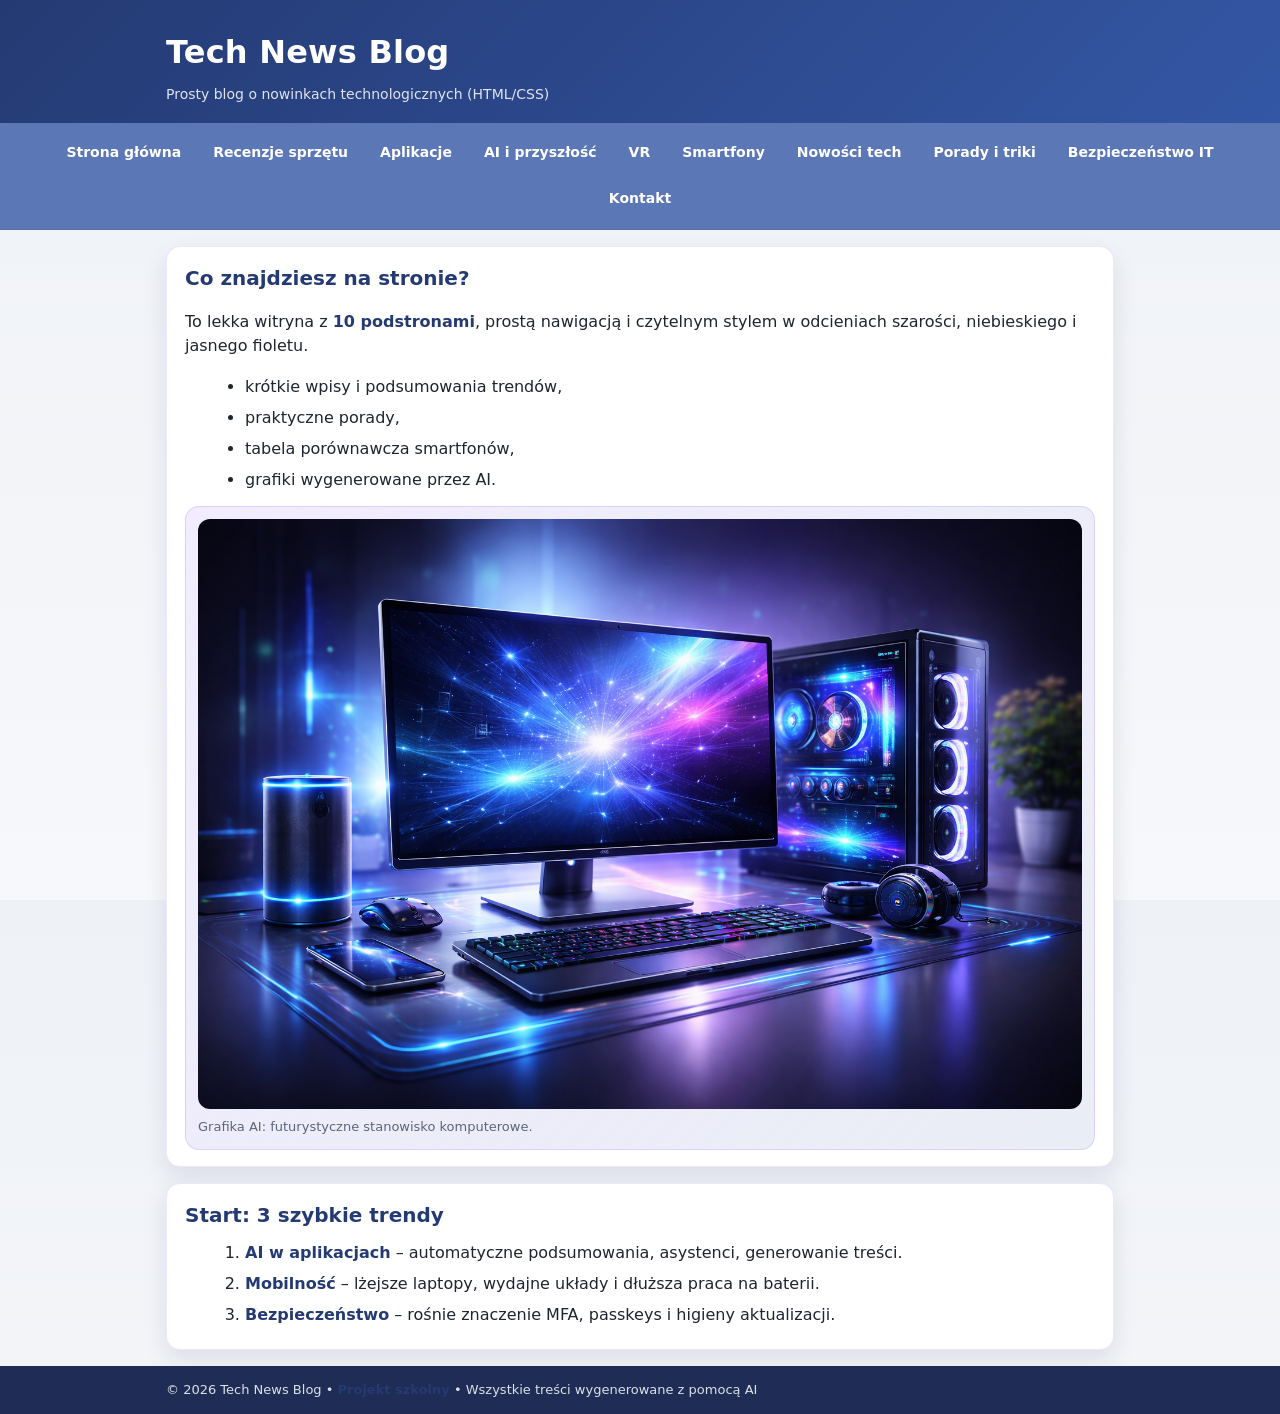
<file: index.html>
<!doctype html>
<html lang="pl">
<head>
  <meta charset="utf-8">
  <meta name="viewport" content="width=device-width, initial-scale=1">
  <title>Tech News Blog — Strona główna</title>
  <link rel="stylesheet" href="style.css">
</head>
<body>
  <header class="site-header">
    <div class="wrap">
      <h1 class="site-title">Tech News Blog</h1>
      <p class="site-subtitle">Prosty blog o nowinkach technologicznych (HTML/CSS)</p>
    </div>
  </header>

  <nav class="menu" aria-label="Nawigacja">
  <a href="index.html">Strona główna</a>
  <a href="recenzje_sprzetu.html">Recenzje sprzętu</a>
  <a href="aplikacje.html">Aplikacje</a>
  <a href="ai_przyszlosc.html">AI i przyszłość</a>
  <a href="vr.html">VR</a>
  <a href="smartfony.html">Smartfony</a>
  <a href="nowosci_tech.html">Nowości tech</a>
  <a href="porady_triki.html">Porady i triki</a>
  <a href="bezpieczenstwo_it.html">Bezpieczeństwo IT</a>
  <a href="kontakt.html">Kontakt</a>
</nav>

  <main class="wrap">
    <section class="card">
  <h2>Co znajdziesz na stronie?</h2>
  <p>To lekka witryna z <strong>10 podstronami</strong>, prostą nawigacją i czytelnym stylem w odcieniach szarości, niebieskiego i jasnego fioletu.</p>
  <ul>
    <li>krótkie wpisy i podsumowania trendów,</li>
    <li>praktyczne porady,</li>
    <li>tabela porównawcza smartfonów,</li>
    <li>grafiki wygenerowane przez AI.</li>
  </ul>
  <figure class="media">
    <img src="images/ai_1.png" alt="Nowoczesne stanowisko komputerowe (grafika AI)">
    <figcaption>Grafika AI: futurystyczne stanowisko komputerowe.</figcaption>
  </figure>
</section>

<section class="card">
  <h2>Start: 3 szybkie trendy</h2>
  <ol>
    <li><strong>AI w aplikacjach</strong> – automatyczne podsumowania, asystenci, generowanie treści.</li>
    <li><strong>Mobilność</strong> – lżejsze laptopy, wydajne układy i dłuższa praca na baterii.</li>
    <li><strong>Bezpieczeństwo</strong> – rośnie znaczenie MFA, passkeys i higieny aktualizacji.</li>
  </ol>
</section>
  </main>

  <footer class="site-footer">
    <div class="wrap">
      <p>&copy; 2026 Tech News Blog • <strong>Projekt szkolny</strong> • Wszystkie treści wygenerowane z pomocą AI</p>
    </div>
  </footer>
</body>
</html>
</file>
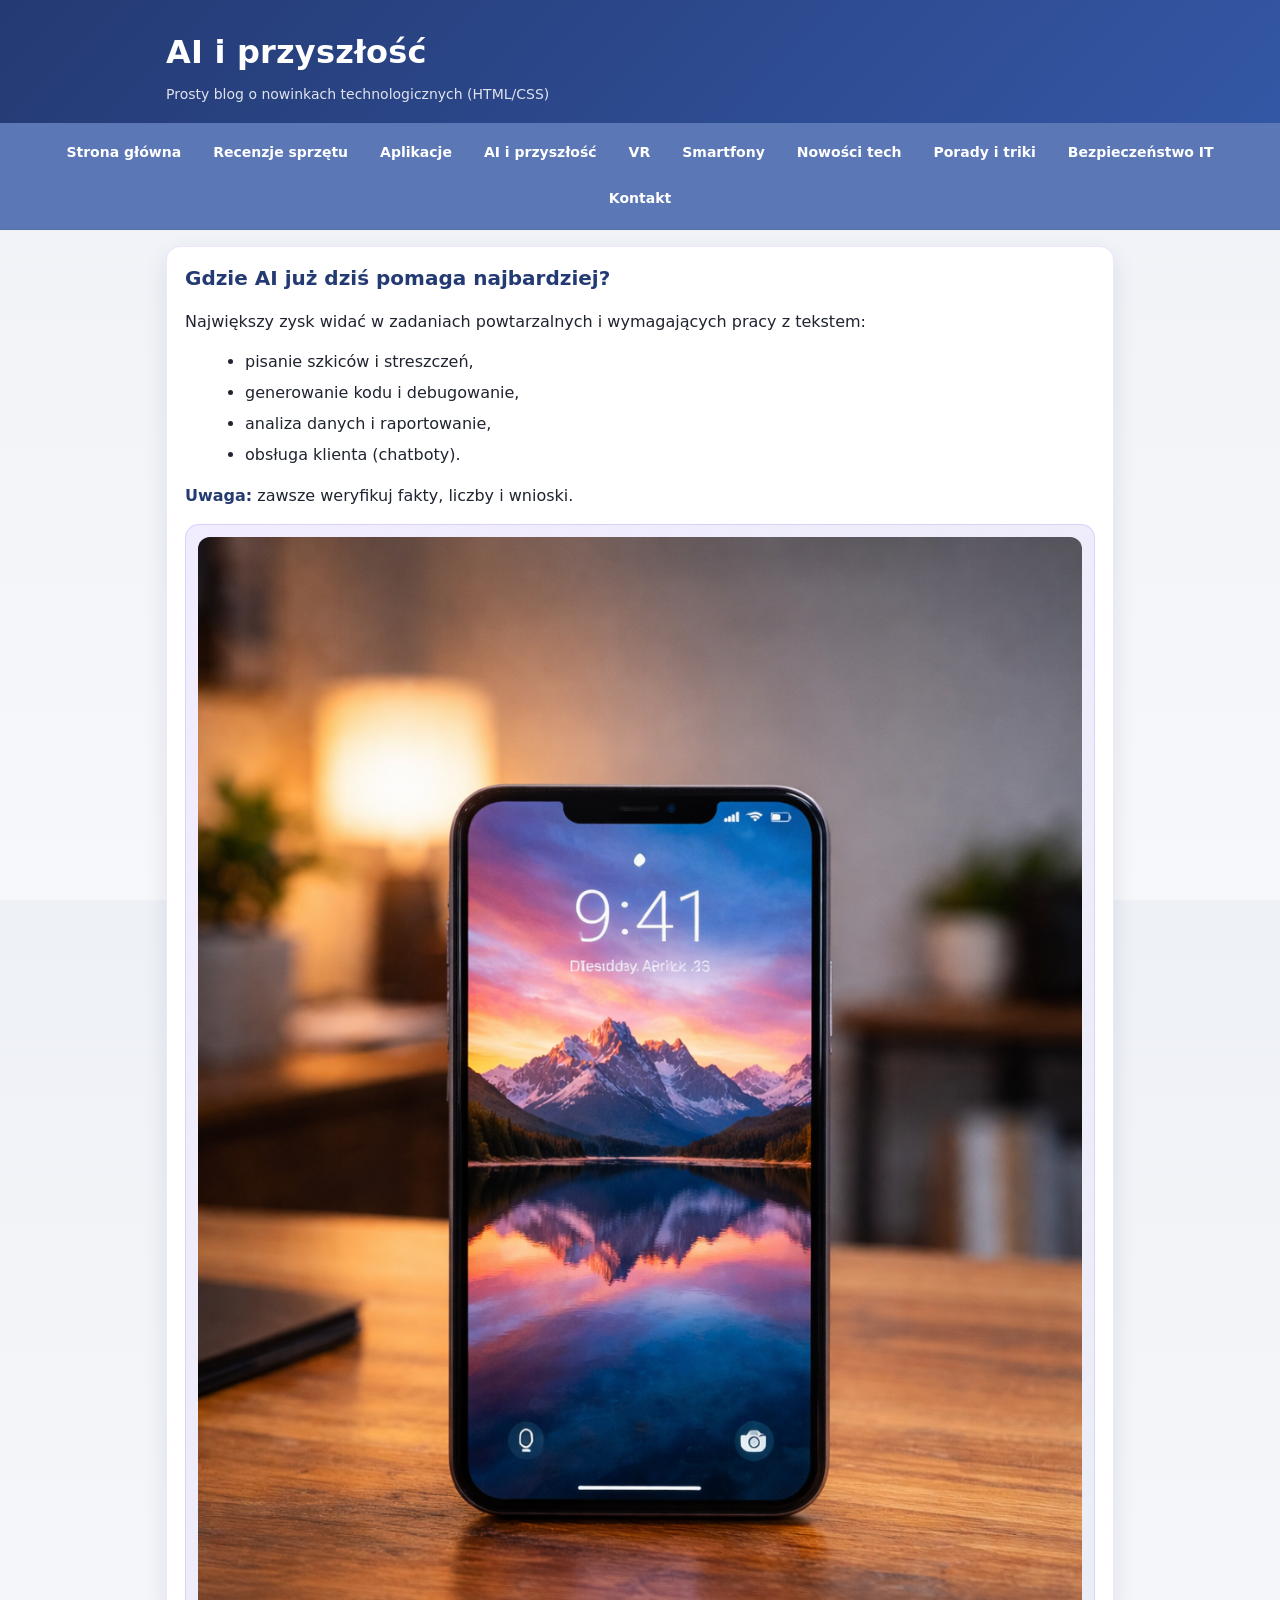
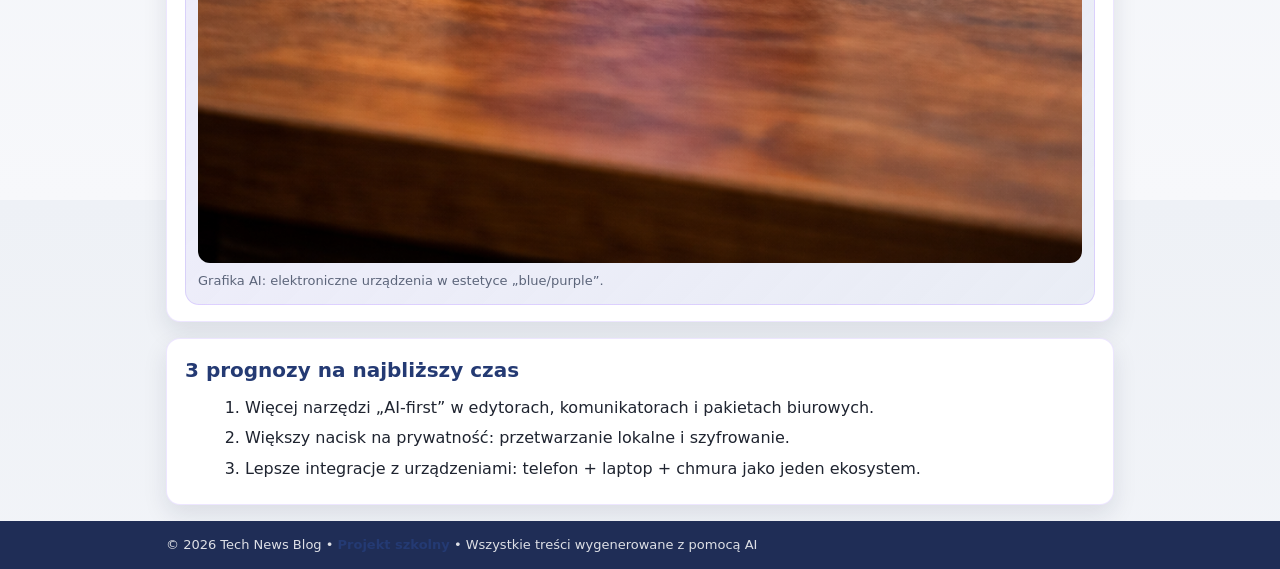
<file: ai_przyszlosc.html>
<!doctype html>
<html lang="pl">
<head>
  <meta charset="utf-8">
  <meta name="viewport" content="width=device-width, initial-scale=1">
  <title>Tech News Blog — AI i przyszłość</title>
  <link rel="stylesheet" href="style.css">
</head>
<body>
  <header class="site-header">
    <div class="wrap">
      <h1 class="site-title">AI i przyszłość</h1>
      <p class="site-subtitle">Prosty blog o nowinkach technologicznych (HTML/CSS)</p>
    </div>
  </header>

  <nav class="menu" aria-label="Nawigacja">
  <a href="index.html">Strona główna</a>
  <a href="recenzje_sprzetu.html">Recenzje sprzętu</a>
  <a href="aplikacje.html">Aplikacje</a>
  <a href="ai_przyszlosc.html">AI i przyszłość</a>
  <a href="vr.html">VR</a>
  <a href="smartfony.html">Smartfony</a>
  <a href="nowosci_tech.html">Nowości tech</a>
  <a href="porady_triki.html">Porady i triki</a>
  <a href="bezpieczenstwo_it.html">Bezpieczeństwo IT</a>
  <a href="kontakt.html">Kontakt</a>
</nav>

  <main class="wrap">
    <section class="card">
  <h2>Gdzie AI już dziś pomaga najbardziej?</h2>
  <p>Największy zysk widać w zadaniach powtarzalnych i wymagających pracy z tekstem:</p>
  <ul>
    <li>pisanie szkiców i streszczeń,</li>
    <li>generowanie kodu i debugowanie,</li>
    <li>analiza danych i raportowanie,</li>
    <li>obsługa klienta (chatboty).</li>
  </ul>
  <p><strong>Uwaga:</strong> zawsze weryfikuj fakty, liczby i wnioski.</p>
  <figure class="media">
    <img src="images/ai_4.png" alt="Futurystyczne urządzenia elektroniczne (grafika AI)">
    <figcaption>Grafika AI: elektroniczne urządzenia w estetyce „blue/purple”.</figcaption>
  </figure>
</section>

<section class="card">
  <h2>3 prognozy na najbliższy czas</h2>
  <ol>
    <li>Więcej narzędzi „AI‑first” w edytorach, komunikatorach i pakietach biurowych.</li>
    <li>Większy nacisk na prywatność: przetwarzanie lokalne i szyfrowanie.</li>
    <li>Lepsze integracje z urządzeniami: telefon + laptop + chmura jako jeden ekosystem.</li>
  </ol>
</section>
  </main>

  <footer class="site-footer">
    <div class="wrap">
      <p>&copy; 2026 Tech News Blog • <strong>Projekt szkolny</strong> • Wszystkie treści wygenerowane z pomocą AI</p>
    </div>
  </footer>
</body>
</html>
</file>
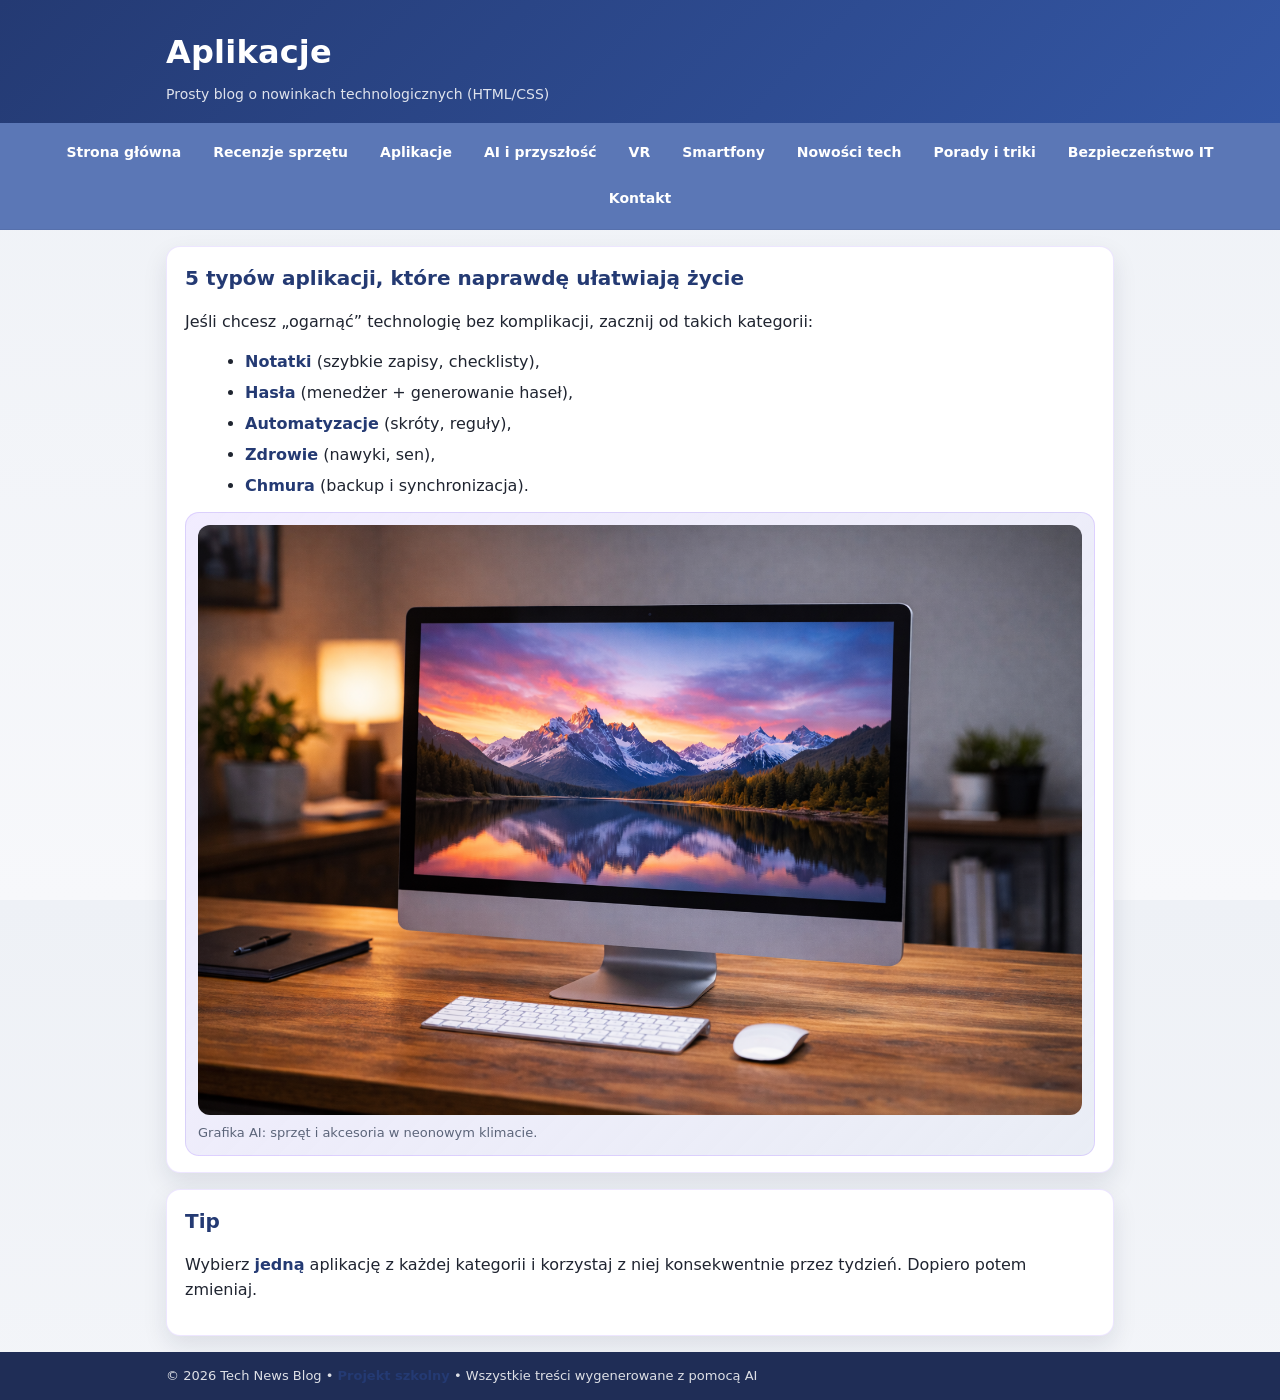
<file: aplikacje.html>
<!doctype html>
<html lang="pl">
<head>
  <meta charset="utf-8">
  <meta name="viewport" content="width=device-width, initial-scale=1">
  <title>Tech News Blog — Aplikacje</title>
  <link rel="stylesheet" href="style.css">
</head>
<body>
  <header class="site-header">
    <div class="wrap">
      <h1 class="site-title">Aplikacje</h1>
      <p class="site-subtitle">Prosty blog o nowinkach technologicznych (HTML/CSS)</p>
    </div>
  </header>

  <nav class="menu" aria-label="Nawigacja">
  <a href="index.html">Strona główna</a>
  <a href="recenzje_sprzetu.html">Recenzje sprzętu</a>
  <a href="aplikacje.html">Aplikacje</a>
  <a href="ai_przyszlosc.html">AI i przyszłość</a>
  <a href="vr.html">VR</a>
  <a href="smartfony.html">Smartfony</a>
  <a href="nowosci_tech.html">Nowości tech</a>
  <a href="porady_triki.html">Porady i triki</a>
  <a href="bezpieczenstwo_it.html">Bezpieczeństwo IT</a>
  <a href="kontakt.html">Kontakt</a>
</nav>

  <main class="wrap">
    <section class="card">
  <h2>5 typów aplikacji, które naprawdę ułatwiają życie</h2>
  <p>Jeśli chcesz „ogarnąć” technologię bez komplikacji, zacznij od takich kategorii:</p>
  <ul>
    <li><strong>Notatki</strong> (szybkie zapisy, checklisty),</li>
    <li><strong>Hasła</strong> (menedżer + generowanie haseł),</li>
    <li><strong>Automatyzacje</strong> (skróty, reguły),</li>
    <li><strong>Zdrowie</strong> (nawyki, sen),</li>
    <li><strong>Chmura</strong> (backup i synchronizacja).</li>
  </ul>
  <figure class="media">
    <img src="images/ai_3.png" alt="Elektronika: monitor i komputer (grafika AI)">
    <figcaption>Grafika AI: sprzęt i akcesoria w neonowym klimacie.</figcaption>
  </figure>
</section>

<section class="card">
  <h2>Tip</h2>
  <p>Wybierz <strong>jedną</strong> aplikację z każdej kategorii i korzystaj z niej konsekwentnie przez tydzień. Dopiero potem zmieniaj.</p>
</section>
  </main>

  <footer class="site-footer">
    <div class="wrap">
      <p>&copy; 2026 Tech News Blog • <strong>Projekt szkolny</strong> • Wszystkie treści wygenerowane z pomocą AI</p>
    </div>
  </footer>
</body>
</html>
</file>
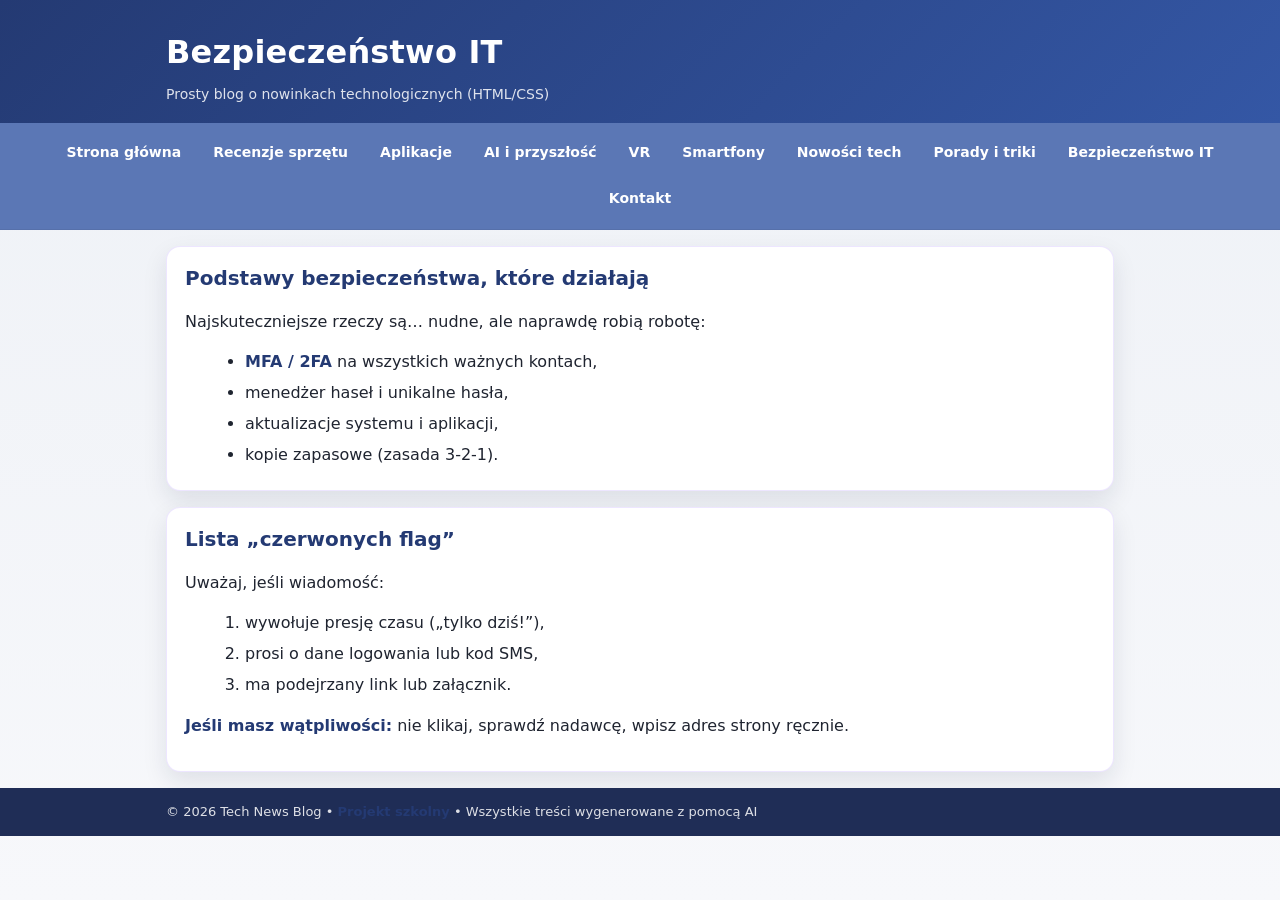
<file: bezpieczenstwo_it.html>
<!doctype html>
<html lang="pl">
<head>
  <meta charset="utf-8">
  <meta name="viewport" content="width=device-width, initial-scale=1">
  <title>Tech News Blog — Bezpieczeństwo IT</title>
  <link rel="stylesheet" href="style.css">
</head>
<body>
  <header class="site-header">
    <div class="wrap">
      <h1 class="site-title">Bezpieczeństwo IT</h1>
      <p class="site-subtitle">Prosty blog o nowinkach technologicznych (HTML/CSS)</p>
    </div>
  </header>

  <nav class="menu" aria-label="Nawigacja">
  <a href="index.html">Strona główna</a>
  <a href="recenzje_sprzetu.html">Recenzje sprzętu</a>
  <a href="aplikacje.html">Aplikacje</a>
  <a href="ai_przyszlosc.html">AI i przyszłość</a>
  <a href="vr.html">VR</a>
  <a href="smartfony.html">Smartfony</a>
  <a href="nowosci_tech.html">Nowości tech</a>
  <a href="porady_triki.html">Porady i triki</a>
  <a href="bezpieczenstwo_it.html">Bezpieczeństwo IT</a>
  <a href="kontakt.html">Kontakt</a>
</nav>

  <main class="wrap">
    <section class="card">
  <h2>Podstawy bezpieczeństwa, które działają</h2>
  <p>Najskuteczniejsze rzeczy są… nudne, ale naprawdę robią robotę:</p>
  <ul>
    <li><strong>MFA / 2FA</strong> na wszystkich ważnych kontach,</li>
    <li>menedżer haseł i unikalne hasła,</li>
    <li>aktualizacje systemu i aplikacji,</li>
    <li>kopie zapasowe (zasada 3‑2‑1).</li>
  </ul>
</section>

<section class="card">
  <h2>Lista „czerwonych flag”</h2>
  <p>Uważaj, jeśli wiadomość:</p>
  <ol>
    <li>wywołuje presję czasu („tylko dziś!”),</li>
    <li>prosi o dane logowania lub kod SMS,</li>
    <li>ma podejrzany link lub załącznik.</li>
  </ol>
  <p><strong>Jeśli masz wątpliwości:</strong> nie klikaj, sprawdź nadawcę, wpisz adres strony ręcznie.</p>
</section>
  </main>

  <footer class="site-footer">
    <div class="wrap">
      <p>&copy; 2026 Tech News Blog • <strong>Projekt szkolny</strong> • Wszystkie treści wygenerowane z pomocą AI</p>
    </div>
  </footer>
</body>
</html>
</file>
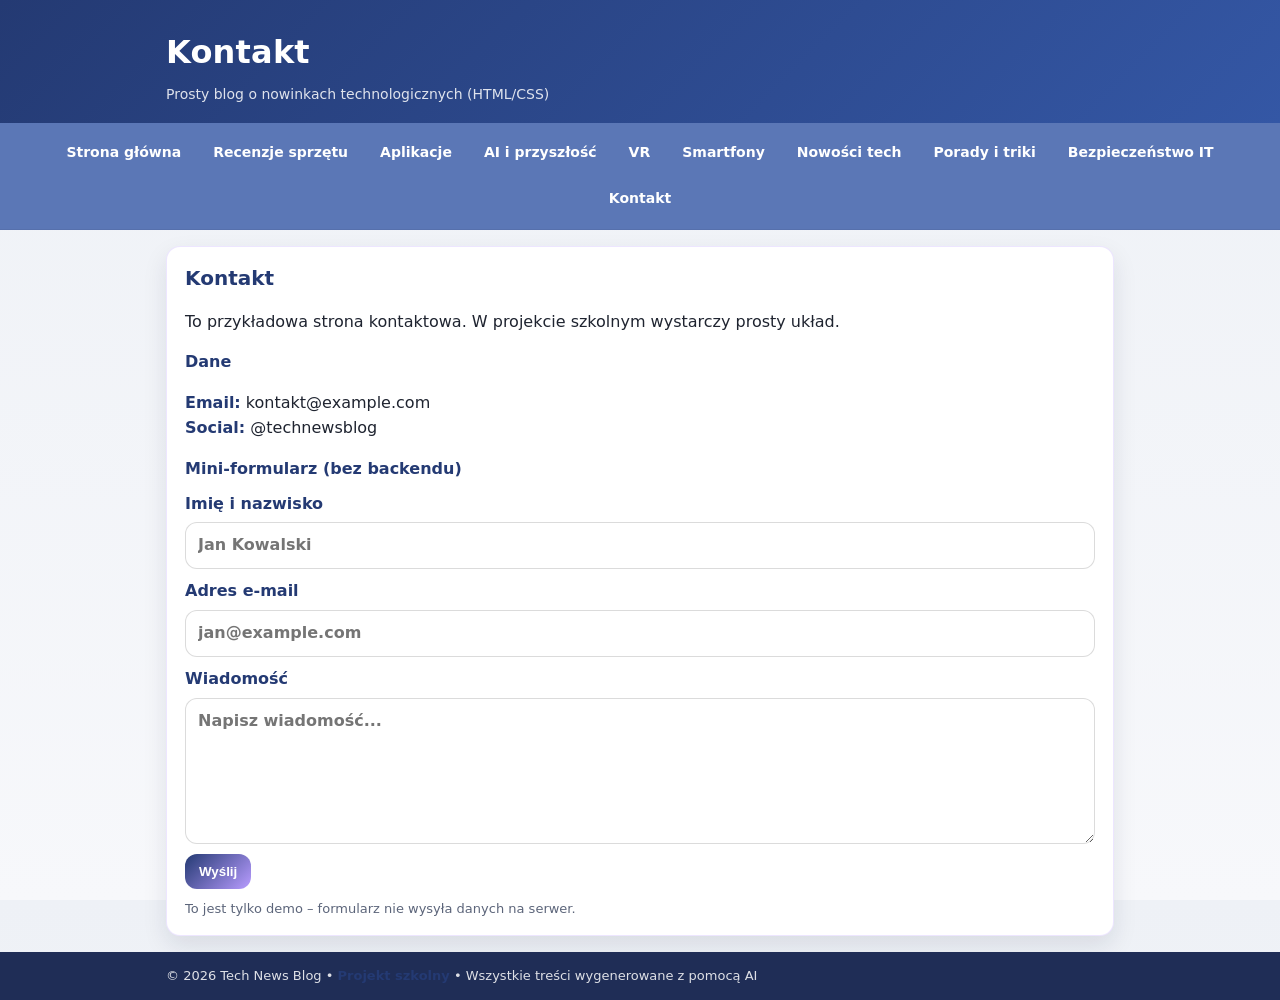
<file: kontakt.html>
<!doctype html>
<html lang="pl">
<head>
  <meta charset="utf-8">
  <meta name="viewport" content="width=device-width, initial-scale=1">
  <title>Tech News Blog — Kontakt</title>
  <link rel="stylesheet" href="style.css">
</head>
<body>
  <header class="site-header">
    <div class="wrap">
      <h1 class="site-title">Kontakt</h1>
      <p class="site-subtitle">Prosty blog o nowinkach technologicznych (HTML/CSS)</p>
    </div>
  </header>

  <nav class="menu" aria-label="Nawigacja">
  <a href="index.html">Strona główna</a>
  <a href="recenzje_sprzetu.html">Recenzje sprzętu</a>
  <a href="aplikacje.html">Aplikacje</a>
  <a href="ai_przyszlosc.html">AI i przyszłość</a>
  <a href="vr.html">VR</a>
  <a href="smartfony.html">Smartfony</a>
  <a href="nowosci_tech.html">Nowości tech</a>
  <a href="porady_triki.html">Porady i triki</a>
  <a href="bezpieczenstwo_it.html">Bezpieczeństwo IT</a>
  <a href="kontakt.html">Kontakt</a>
</nav>

  <main class="wrap">
    <section class="card">
  <h2>Kontakt</h2>
  <p>To przykładowa strona kontaktowa. W projekcie szkolnym wystarczy prosty układ.</p>

  <h3>Dane</h3>
  <p><strong>Email:</strong> kontakt@example.com<br>
     <strong>Social:</strong> @technewsblog</p>

  <h3>Mini‑formularz (bez backendu)</h3>
  <form class="form" action="#" method="get">
    <label>Imię i nazwisko
      <input type="text" name="name" placeholder="Jan Kowalski" required>
    </label>

    <label>Adres e-mail
      <input type="email" name="email" placeholder="jan@example.com" required>
    </label>

    <label>Wiadomość
      <textarea name="message" rows="5" placeholder="Napisz wiadomość..." required></textarea>
    </label>

    <button type="submit">Wyślij</button>
    <p class="form-note">To jest tylko demo – formularz nie wysyła danych na serwer.</p>
  </form>
</section>
  </main>

  <footer class="site-footer">
    <div class="wrap">
      <p>&copy; 2026 Tech News Blog • <strong>Projekt szkolny</strong> • Wszystkie treści wygenerowane z pomocą AI</p>
    </div>
  </footer>
</body>
</html>
</file>
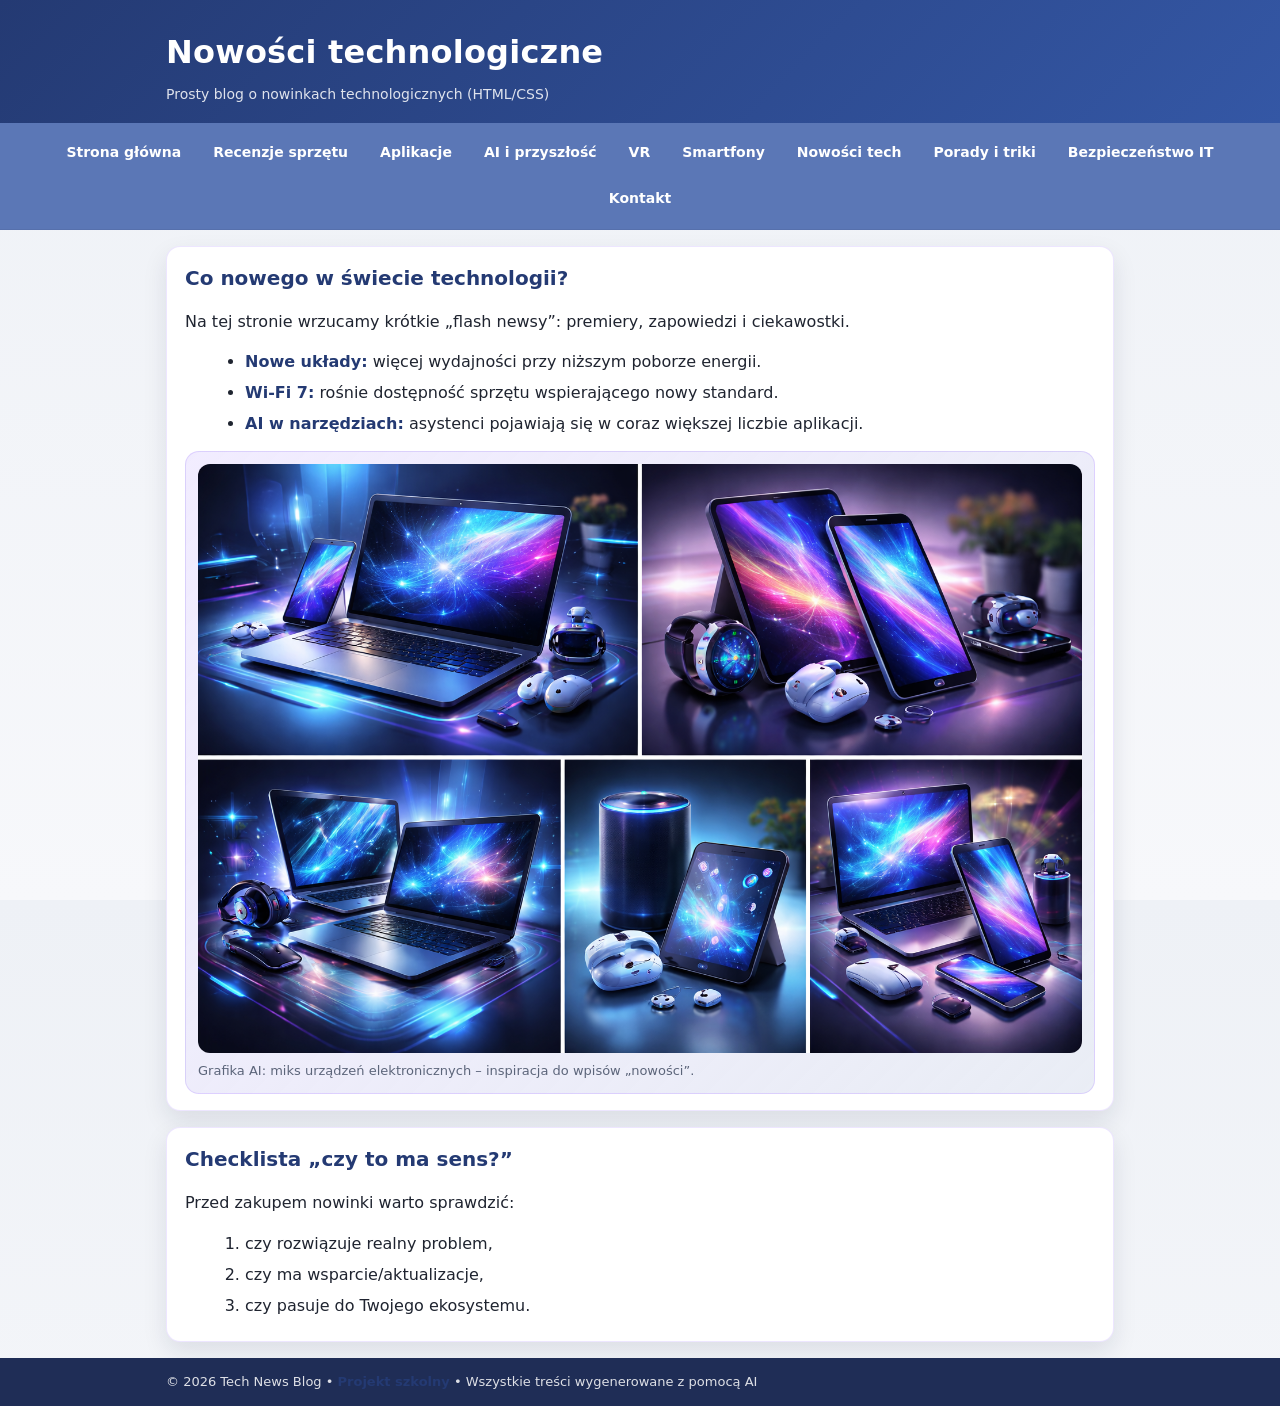
<file: nowosci_tech.html>
<!doctype html>
<html lang="pl">
<head>
  <meta charset="utf-8">
  <meta name="viewport" content="width=device-width, initial-scale=1">
  <title>Tech News Blog — Nowości technologiczne</title>
  <link rel="stylesheet" href="style.css">
</head>
<body>
  <header class="site-header">
    <div class="wrap">
      <h1 class="site-title">Nowości technologiczne</h1>
      <p class="site-subtitle">Prosty blog o nowinkach technologicznych (HTML/CSS)</p>
    </div>
  </header>

  <nav class="menu" aria-label="Nawigacja">
  <a href="index.html">Strona główna</a>
  <a href="recenzje_sprzetu.html">Recenzje sprzętu</a>
  <a href="aplikacje.html">Aplikacje</a>
  <a href="ai_przyszlosc.html">AI i przyszłość</a>
  <a href="vr.html">VR</a>
  <a href="smartfony.html">Smartfony</a>
  <a href="nowosci_tech.html">Nowości tech</a>
  <a href="porady_triki.html">Porady i triki</a>
  <a href="bezpieczenstwo_it.html">Bezpieczeństwo IT</a>
  <a href="kontakt.html">Kontakt</a>
</nav>

  <main class="wrap">
    <section class="card">
  <h2>Co nowego w świecie technologii?</h2>
  <p>Na tej stronie wrzucamy krótkie „flash newsy”: premiery, zapowiedzi i ciekawostki.</p>

  <ul>
    <li><strong>Nowe układy:</strong> więcej wydajności przy niższym poborze energii.</li>
    <li><strong>Wi‑Fi 7:</strong> rośnie dostępność sprzętu wspierającego nowy standard.</li>
    <li><strong>AI w narzędziach:</strong> asystenci pojawiają się w coraz większej liczbie aplikacji.</li>
  </ul>

  <figure class="media">
    <img src="images/ai_5.png" alt="Kolaż urządzeń: laptop, tablet, smartfon (grafika AI)">
    <figcaption>Grafika AI: miks urządzeń elektronicznych – inspiracja do wpisów „nowości”.</figcaption>
  </figure>
</section>

<section class="card">
  <h2>Checklista „czy to ma sens?”</h2>
  <p>Przed zakupem nowinki warto sprawdzić:</p>
  <ol>
    <li>czy rozwiązuje realny problem,</li>
    <li>czy ma wsparcie/aktualizacje,</li>
    <li>czy pasuje do Twojego ekosystemu.</li>
  </ol>
</section>
  </main>

  <footer class="site-footer">
    <div class="wrap">
      <p>&copy; 2026 Tech News Blog • <strong>Projekt szkolny</strong> • Wszystkie treści wygenerowane z pomocą AI</p>
    </div>
  </footer>
</body>
</html>
</file>
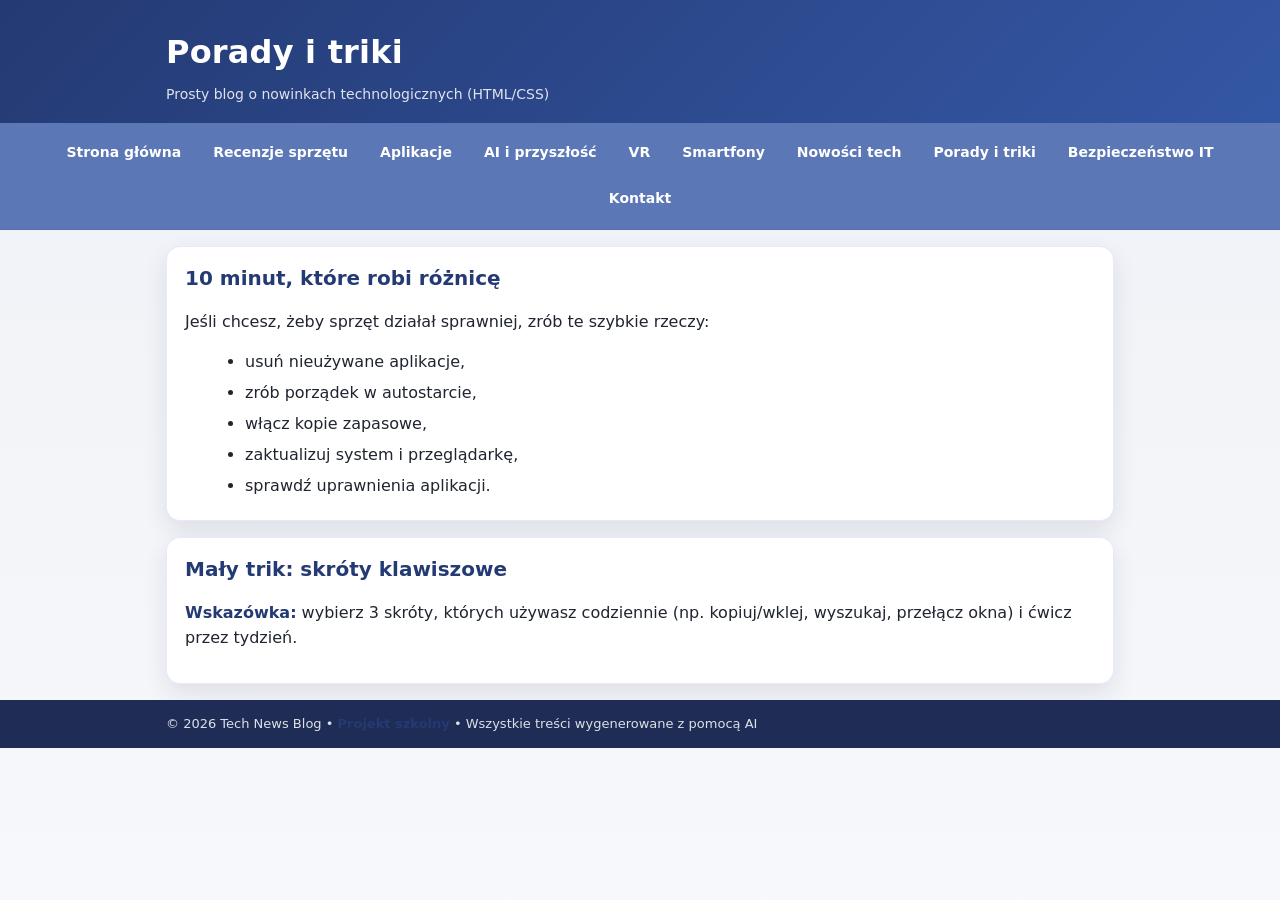
<file: porady_triki.html>
<!doctype html>
<html lang="pl">
<head>
  <meta charset="utf-8">
  <meta name="viewport" content="width=device-width, initial-scale=1">
  <title>Tech News Blog — Porady i triki</title>
  <link rel="stylesheet" href="style.css">
</head>
<body>
  <header class="site-header">
    <div class="wrap">
      <h1 class="site-title">Porady i triki</h1>
      <p class="site-subtitle">Prosty blog o nowinkach technologicznych (HTML/CSS)</p>
    </div>
  </header>

  <nav class="menu" aria-label="Nawigacja">
  <a href="index.html">Strona główna</a>
  <a href="recenzje_sprzetu.html">Recenzje sprzętu</a>
  <a href="aplikacje.html">Aplikacje</a>
  <a href="ai_przyszlosc.html">AI i przyszłość</a>
  <a href="vr.html">VR</a>
  <a href="smartfony.html">Smartfony</a>
  <a href="nowosci_tech.html">Nowości tech</a>
  <a href="porady_triki.html">Porady i triki</a>
  <a href="bezpieczenstwo_it.html">Bezpieczeństwo IT</a>
  <a href="kontakt.html">Kontakt</a>
</nav>

  <main class="wrap">
    <section class="card">
  <h2>10 minut, które robi różnicę</h2>
  <p>Jeśli chcesz, żeby sprzęt działał sprawniej, zrób te szybkie rzeczy:</p>
  <ul>
    <li>usuń nieużywane aplikacje,</li>
    <li>zrób porządek w autostarcie,</li>
    <li>włącz kopie zapasowe,</li>
    <li>zaktualizuj system i przeglądarkę,</li>
    <li>sprawdź uprawnienia aplikacji.</li>
  </ul>
</section>

<section class="card">
  <h2>Mały trik: skróty klawiszowe</h2>
  <p><strong>Wskazówka:</strong> wybierz 3 skróty, których używasz codziennie (np. kopiuj/wklej, wyszukaj, przełącz okna) i ćwicz przez tydzień.</p>
</section>
  </main>

  <footer class="site-footer">
    <div class="wrap">
      <p>&copy; 2026 Tech News Blog • <strong>Projekt szkolny</strong> • Wszystkie treści wygenerowane z pomocą AI</p>
    </div>
  </footer>
</body>
</html>
</file>
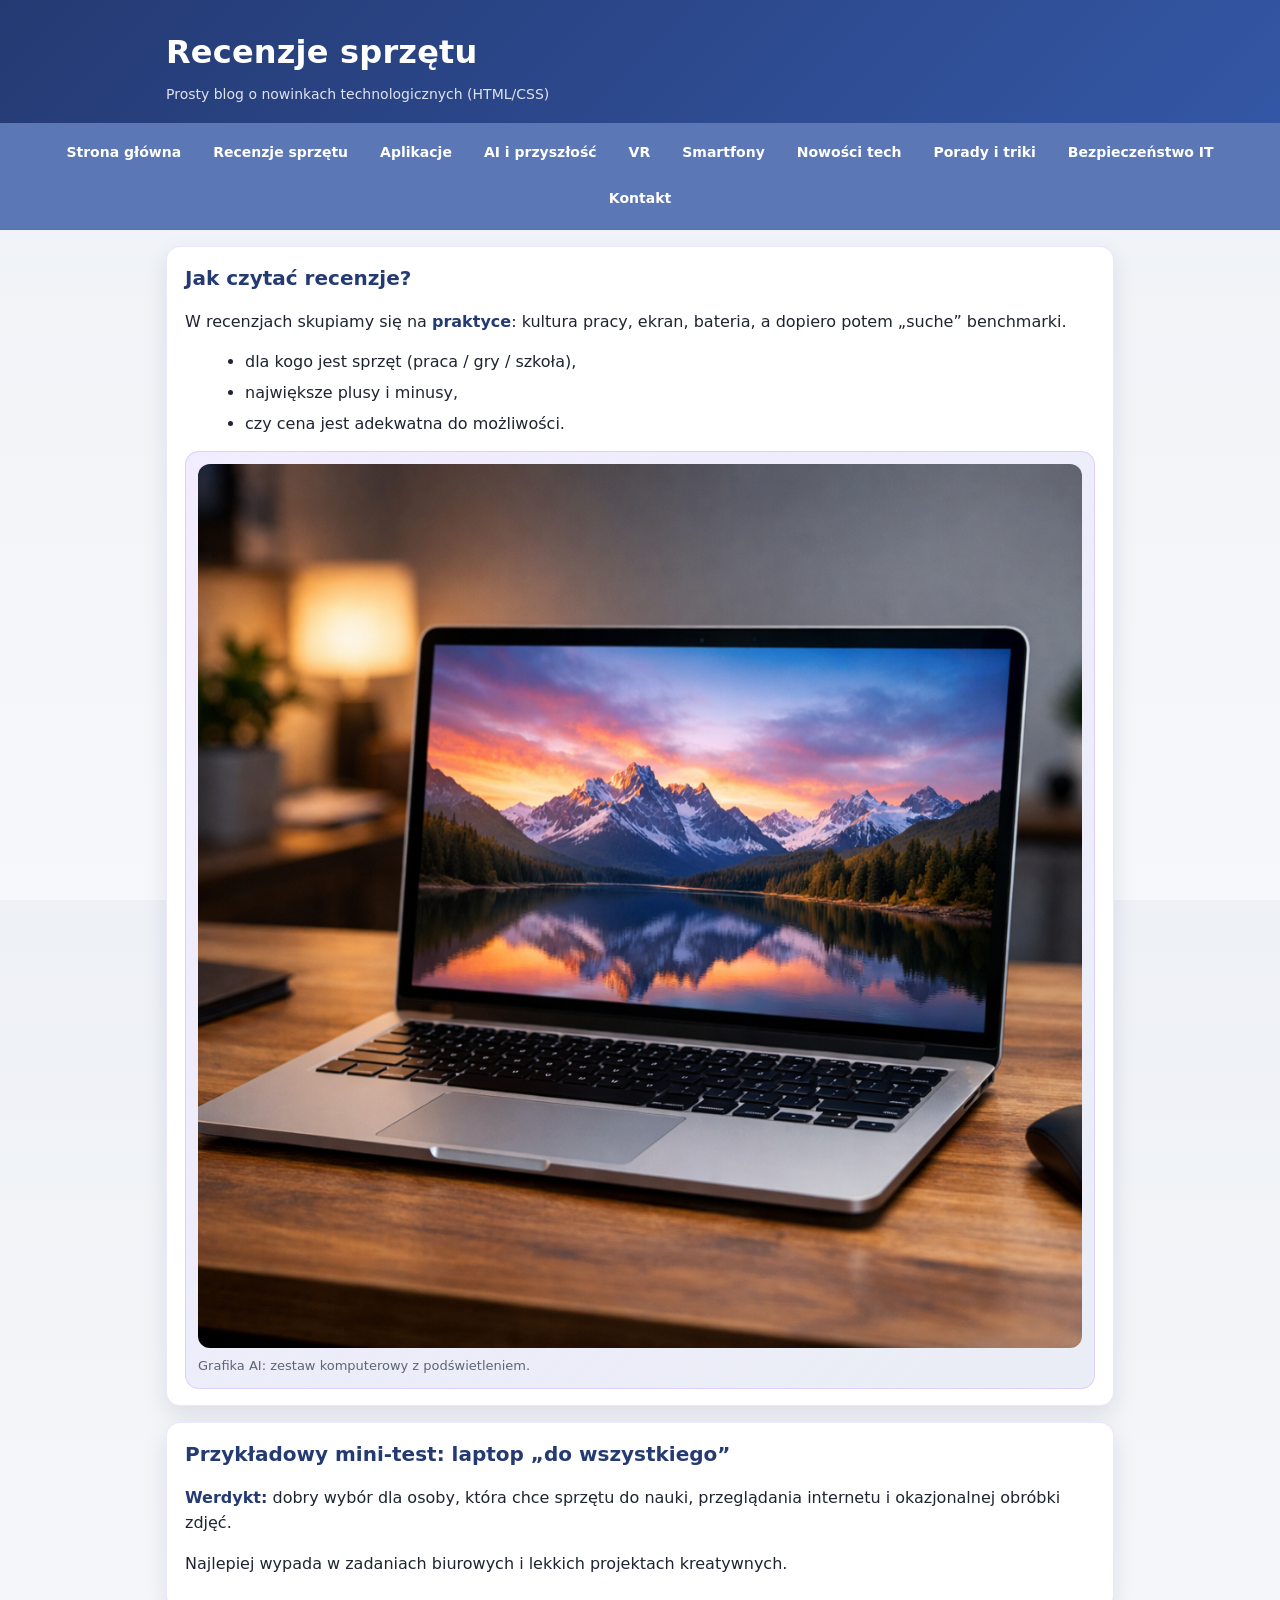
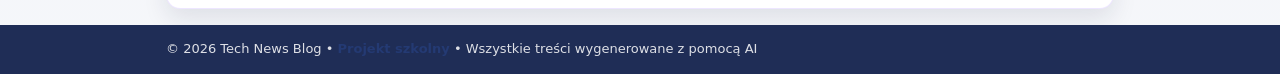
<file: recenzje_sprzetu.html>
<!doctype html>
<html lang="pl">
<head>
  <meta charset="utf-8">
  <meta name="viewport" content="width=device-width, initial-scale=1">
  <title>Tech News Blog — Recenzje sprzętu</title>
  <link rel="stylesheet" href="style.css">
</head>
<body>
  <header class="site-header">
    <div class="wrap">
      <h1 class="site-title">Recenzje sprzętu</h1>
      <p class="site-subtitle">Prosty blog o nowinkach technologicznych (HTML/CSS)</p>
    </div>
  </header>

  <nav class="menu" aria-label="Nawigacja">
  <a href="index.html">Strona główna</a>
  <a href="recenzje_sprzetu.html">Recenzje sprzętu</a>
  <a href="aplikacje.html">Aplikacje</a>
  <a href="ai_przyszlosc.html">AI i przyszłość</a>
  <a href="vr.html">VR</a>
  <a href="smartfony.html">Smartfony</a>
  <a href="nowosci_tech.html">Nowości tech</a>
  <a href="porady_triki.html">Porady i triki</a>
  <a href="bezpieczenstwo_it.html">Bezpieczeństwo IT</a>
  <a href="kontakt.html">Kontakt</a>
</nav>

  <main class="wrap">
    <section class="card">
  <h2>Jak czytać recenzje?</h2>
  <p>W recenzjach skupiamy się na <strong>praktyce</strong>: kultura pracy, ekran, bateria, a dopiero potem „suche” benchmarki.</p>
  <ul>
    <li>dla kogo jest sprzęt (praca / gry / szkoła),</li>
    <li>największe plusy i minusy,</li>
    <li>czy cena jest adekwatna do możliwości.</li>
  </ul>
  <figure class="media">
    <img src="images/ai_2.png" alt="Zestaw komputerowy do gier (grafika AI)">
    <figcaption>Grafika AI: zestaw komputerowy z podświetleniem.</figcaption>
  </figure>
</section>

<section class="card">
  <h2>Przykładowy mini‑test: laptop „do wszystkiego”</h2>
  <p><strong>Werdykt:</strong> dobry wybór dla osoby, która chce sprzętu do nauki, przeglądania internetu i okazjonalnej obróbki zdjęć.</p>
  <p>Najlepiej wypada w zadaniach biurowych i lekkich projektach kreatywnych.</p>
</section>
  </main>

  <footer class="site-footer">
    <div class="wrap">
      <p>&copy; 2026 Tech News Blog • <strong>Projekt szkolny</strong> • Wszystkie treści wygenerowane z pomocą AI</p>
    </div>
  </footer>
</body>
</html>
</file>
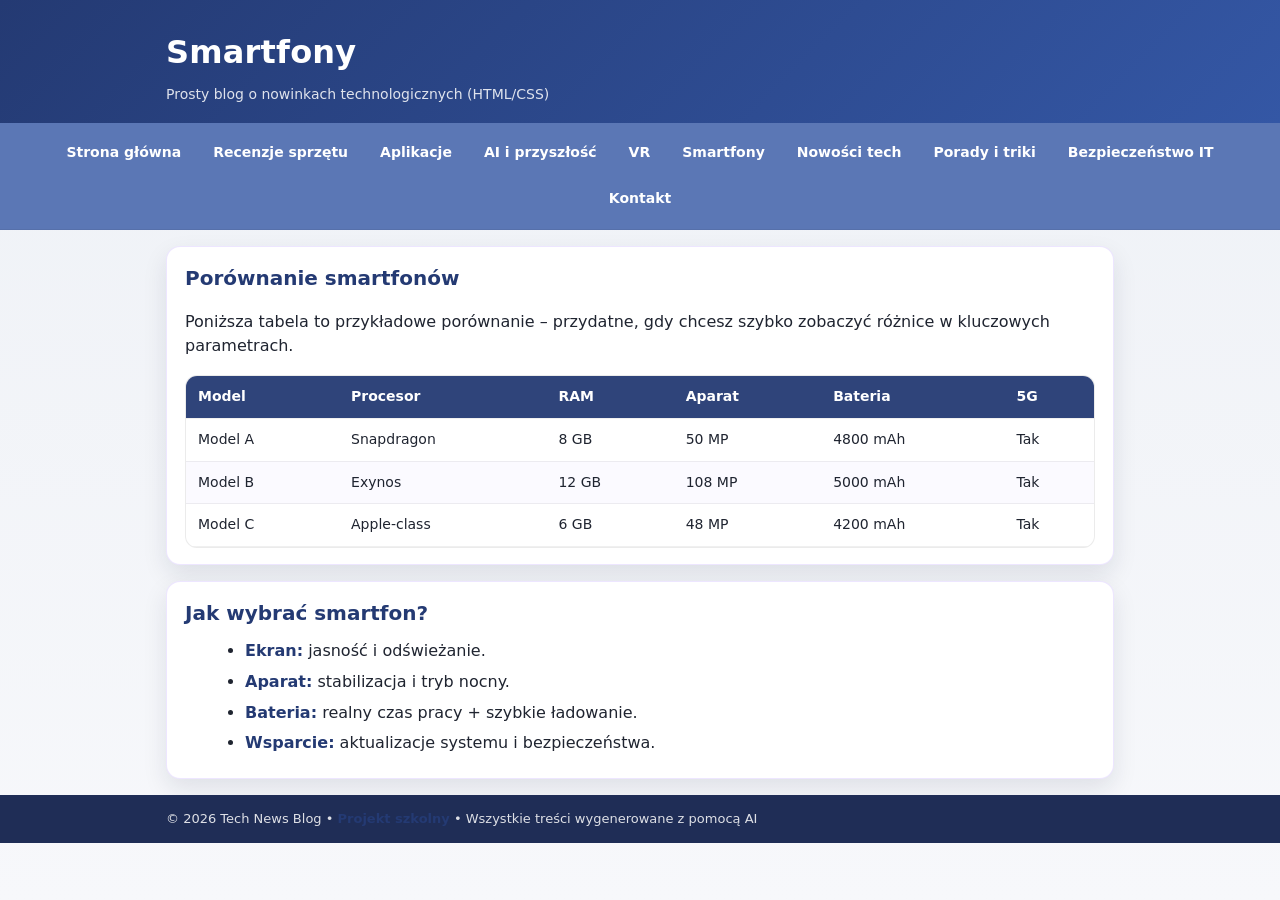
<file: smartfony.html>
<!doctype html>
<html lang="pl">
<head>
  <meta charset="utf-8">
  <meta name="viewport" content="width=device-width, initial-scale=1">
  <title>Tech News Blog — Smartfony</title>
  <link rel="stylesheet" href="style.css">
</head>
<body>
  <header class="site-header">
    <div class="wrap">
      <h1 class="site-title">Smartfony</h1>
      <p class="site-subtitle">Prosty blog o nowinkach technologicznych (HTML/CSS)</p>
    </div>
  </header>

  <nav class="menu" aria-label="Nawigacja">
  <a href="index.html">Strona główna</a>
  <a href="recenzje_sprzetu.html">Recenzje sprzętu</a>
  <a href="aplikacje.html">Aplikacje</a>
  <a href="ai_przyszlosc.html">AI i przyszłość</a>
  <a href="vr.html">VR</a>
  <a href="smartfony.html">Smartfony</a>
  <a href="nowosci_tech.html">Nowości tech</a>
  <a href="porady_triki.html">Porady i triki</a>
  <a href="bezpieczenstwo_it.html">Bezpieczeństwo IT</a>
  <a href="kontakt.html">Kontakt</a>
</nav>

  <main class="wrap">
    <section class="card">
  <h2>Porównanie smartfonów</h2>
  <p>Poniższa tabela to przykładowe porównanie – przydatne, gdy chcesz szybko zobaczyć różnice w kluczowych parametrach.</p>

  <div class="table-wrap" role="region" aria-label="Tabela porównania smartfonów" tabindex="0">
    <table>
      <thead>
        <tr>
          <th>Model</th>
          <th>Procesor</th>
          <th>RAM</th>
          <th>Aparat</th>
          <th>Bateria</th>
          <th>5G</th>
        </tr>
      </thead>
      <tbody>
        <tr>
          <td>Model A</td>
          <td>Snapdragon</td>
          <td>8 GB</td>
          <td>50 MP</td>
          <td>4800 mAh</td>
          <td>Tak</td>
        </tr>
        <tr>
          <td>Model B</td>
          <td>Exynos</td>
          <td>12 GB</td>
          <td>108 MP</td>
          <td>5000 mAh</td>
          <td>Tak</td>
        </tr>
        <tr>
          <td>Model C</td>
          <td>Apple‑class</td>
          <td>6 GB</td>
          <td>48 MP</td>
          <td>4200 mAh</td>
          <td>Tak</td>
        </tr>
      </tbody>
    </table>
  </div>
</section>

<section class="card">
  <h2>Jak wybrać smartfon?</h2>
  <ul>
    <li><strong>Ekran:</strong> jasność i odświeżanie.</li>
    <li><strong>Aparat:</strong> stabilizacja i tryb nocny.</li>
    <li><strong>Bateria:</strong> realny czas pracy + szybkie ładowanie.</li>
    <li><strong>Wsparcie:</strong> aktualizacje systemu i bezpieczeństwa.</li>
  </ul>
</section>
  </main>

  <footer class="site-footer">
    <div class="wrap">
      <p>&copy; 2026 Tech News Blog • <strong>Projekt szkolny</strong> • Wszystkie treści wygenerowane z pomocą AI</p>
    </div>
  </footer>
</body>
</html>
</file>
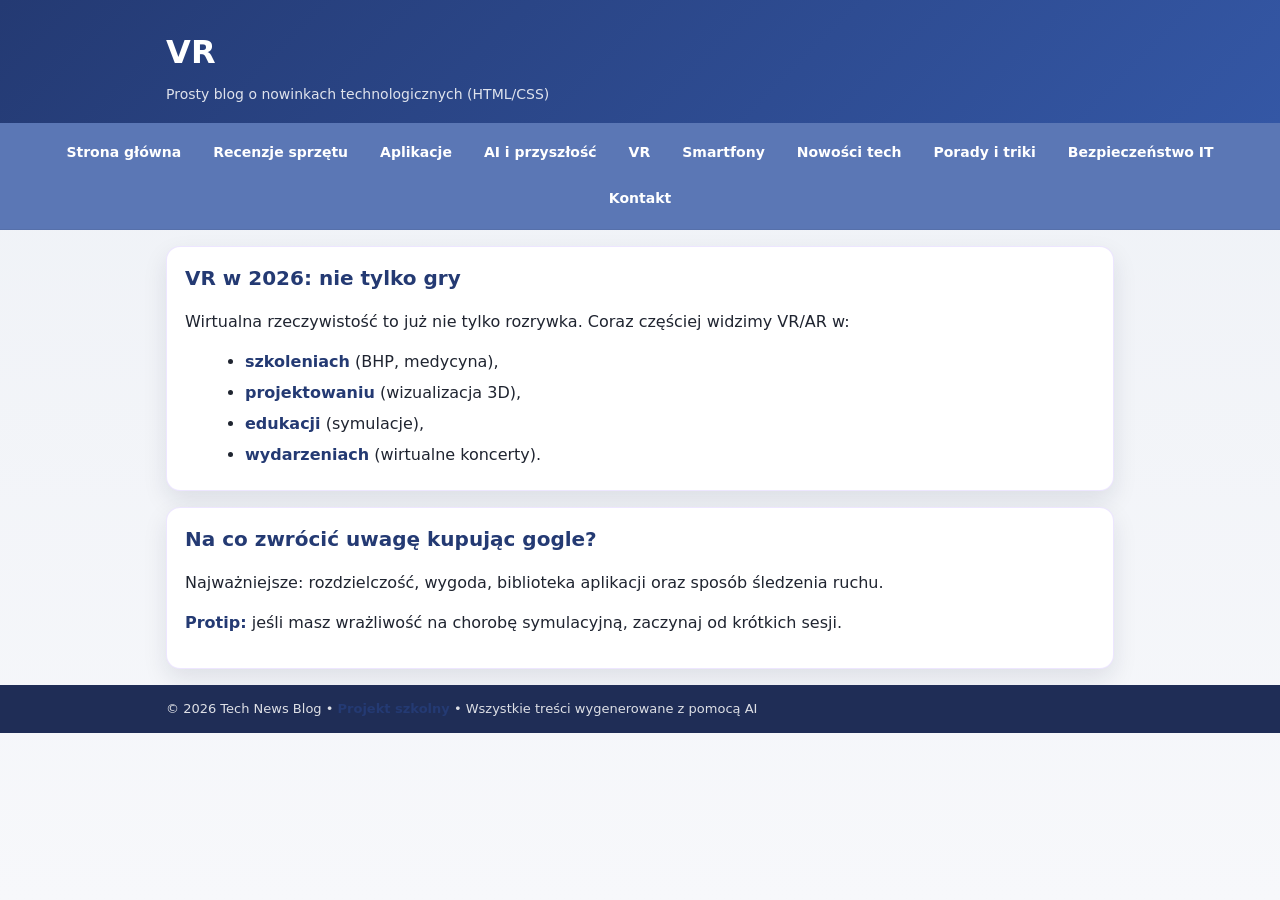
<file: vr.html>
<!doctype html>
<html lang="pl">
<head>
  <meta charset="utf-8">
  <meta name="viewport" content="width=device-width, initial-scale=1">
  <title>Tech News Blog — VR</title>
  <link rel="stylesheet" href="style.css">
</head>
<body>
  <header class="site-header">
    <div class="wrap">
      <h1 class="site-title">VR</h1>
      <p class="site-subtitle">Prosty blog o nowinkach technologicznych (HTML/CSS)</p>
    </div>
  </header>

  <nav class="menu" aria-label="Nawigacja">
  <a href="index.html">Strona główna</a>
  <a href="recenzje_sprzetu.html">Recenzje sprzętu</a>
  <a href="aplikacje.html">Aplikacje</a>
  <a href="ai_przyszlosc.html">AI i przyszłość</a>
  <a href="vr.html">VR</a>
  <a href="smartfony.html">Smartfony</a>
  <a href="nowosci_tech.html">Nowości tech</a>
  <a href="porady_triki.html">Porady i triki</a>
  <a href="bezpieczenstwo_it.html">Bezpieczeństwo IT</a>
  <a href="kontakt.html">Kontakt</a>
</nav>

  <main class="wrap">
    <section class="card">
  <h2>VR w 2026: nie tylko gry</h2>
  <p>Wirtualna rzeczywistość to już nie tylko rozrywka. Coraz częściej widzimy VR/AR w:</p>
  <ul>
    <li><strong>szkoleniach</strong> (BHP, medycyna),</li>
    <li><strong>projektowaniu</strong> (wizualizacja 3D),</li>
    <li><strong>edukacji</strong> (symulacje),</li>
    <li><strong>wydarzeniach</strong> (wirtualne koncerty).</li>
  </ul>
</section>

<section class="card">
  <h2>Na co zwrócić uwagę kupując gogle?</h2>
  <p>Najważniejsze: rozdzielczość, wygoda, biblioteka aplikacji oraz sposób śledzenia ruchu.</p>
  <p><strong>Protip:</strong> jeśli masz wrażliwość na chorobę symulacyjną, zaczynaj od krótkich sesji.</p>
</section>
  </main>

  <footer class="site-footer">
    <div class="wrap">
      <p>&copy; 2026 Tech News Blog • <strong>Projekt szkolny</strong> • Wszystkie treści wygenerowane z pomocą AI</p>
    </div>
  </footer>
</body>
</html>
</file>
<file: style.css>
:root{
  --bg: #eef1f6;
  --card: #ffffff;
  --text: #1f2430;
  --muted: #5c657a;
  --blue-900: #243a73;
  --blue-700: #3457a5;
  --blue-500: #4f6db0;
  --violet-300: #d8c9ff;
  --violet-500: #b89cff;
  --shadow: 0 10px 25px rgba(20, 28, 55, 0.10);
  --radius: 14px;
}

*{ box-sizing: border-box; }
html, body{ height: 100%; }
body{
  margin: 0;
  font-family: system-ui, -apple-system, Segoe UI, Roboto, Arial, sans-serif;
  background: linear-gradient(180deg, var(--bg), #f7f8fb);
  color: var(--text);
  line-height: 1.55;
}

.wrap{
  max-width: 980px;
  margin: 0 auto;
  padding: 0 16px;
}

.site-header{
  background: linear-gradient(135deg, var(--blue-900), var(--blue-700));
  color: #fff;
  padding: 28px 0 18px;
}
.site-title{
  margin: 0;
  font-size: 32px;
  letter-spacing: 0.2px;
}
.site-subtitle{
  margin: 6px 0 0;
  color: rgba(255,255,255,0.85);
  font-size: 14px;
}

.menu{
  display: flex;
  flex-wrap: wrap;
  justify-content: center;
  gap: 10px 12px;
  padding: 12px 14px;
  background: rgba(79, 109, 176, 0.92);
  border-bottom: 1px solid rgba(0,0,0,0.06);
  position: sticky;
  top: 0;
  z-index: 10;
}

.menu a{
  color: #fff;
  text-decoration: none;
  font-weight: 600;
  font-size: 14px;
  padding: 7px 10px;
  border-radius: 999px;
  transition: transform 120ms ease, background 120ms ease, color 120ms ease;
}

.menu a:hover{
  background: rgba(255,255,255,0.14);
  color: #fff;
  transform: translateY(-1px);
}

main{
  padding: 18px 0 70px;
}

.card{
  background: var(--card);
  border-radius: var(--radius);
  box-shadow: var(--shadow);
  padding: 16px 18px;
  margin: 16px 0;
  border: 1px solid rgba(184,156,255,0.25);
}

.card h2{
  margin: 0 0 10px;
  font-size: 20px;
  color: var(--blue-900);
}
.card h3{
  margin: 14px 0 8px;
  font-size: 16px;
  color: var(--blue-900);
}

p{ color: var(--text); }
ul, ol{ margin: 10px 0 0 20px; }
li{ margin: 6px 0; }
strong{ color: var(--blue-900); }

.media{
  margin: 14px 0 0;
  padding: 12px;
  border-radius: var(--radius);
  background: linear-gradient(135deg, rgba(216,201,255,0.35), rgba(79,109,176,0.12));
  border: 1px solid rgba(184,156,255,0.35);
}
.media img{
  width: 100%;
  height: auto;
  display: block;
  border-radius: 12px;
}
.media figcaption{
  margin-top: 8px;
  color: var(--muted);
  font-size: 13px;
}

.table-wrap{
  overflow-x: auto;
  border-radius: 12px;
  border: 1px solid rgba(0,0,0,0.08);
  background: #fff;
  margin-top: 10px;
}

table{
  width: 100%;
  border-collapse: collapse;
  min-width: 640px;
}

th, td{
  padding: 10px 12px;
  border-bottom: 1px solid rgba(0,0,0,0.06);
  text-align: left;
  font-size: 14px;
}
th{
  background: rgba(36,58,115,0.95);
  color: #fff;
}
tr:nth-child(even) td{
  background: rgba(216,201,255,0.10);
}

.form{
  display: grid;
  gap: 10px;
  margin-top: 10px;
}
.form label{
  display: grid;
  gap: 6px;
  font-weight: 600;
  color: var(--blue-900);
}
input, textarea{
  width: 100%;
  padding: 10px 12px;
  border-radius: 12px;
  border: 1px solid rgba(0,0,0,0.14);
  background: #fff;
  font: inherit;
}
button{
  justify-self: start;
  padding: 10px 14px;
  border: 0;
  border-radius: 12px;
  background: linear-gradient(135deg, var(--blue-900), var(--violet-500));
  color: #fff;
  font-weight: 700;
  cursor: pointer;
}
button:hover{ filter: brightness(1.05); }

.form-note{
  color: var(--muted);
  font-size: 13px;
  margin: 0;
}

.site-footer{
  background: #1f2d56;
  color: rgba(255,255,255,0.85);
  padding: 14px 0;
}
.site-footer p{
  margin: 0;
  color: rgba(255,255,255,0.85);
  font-size: 13px;
}
</file>
